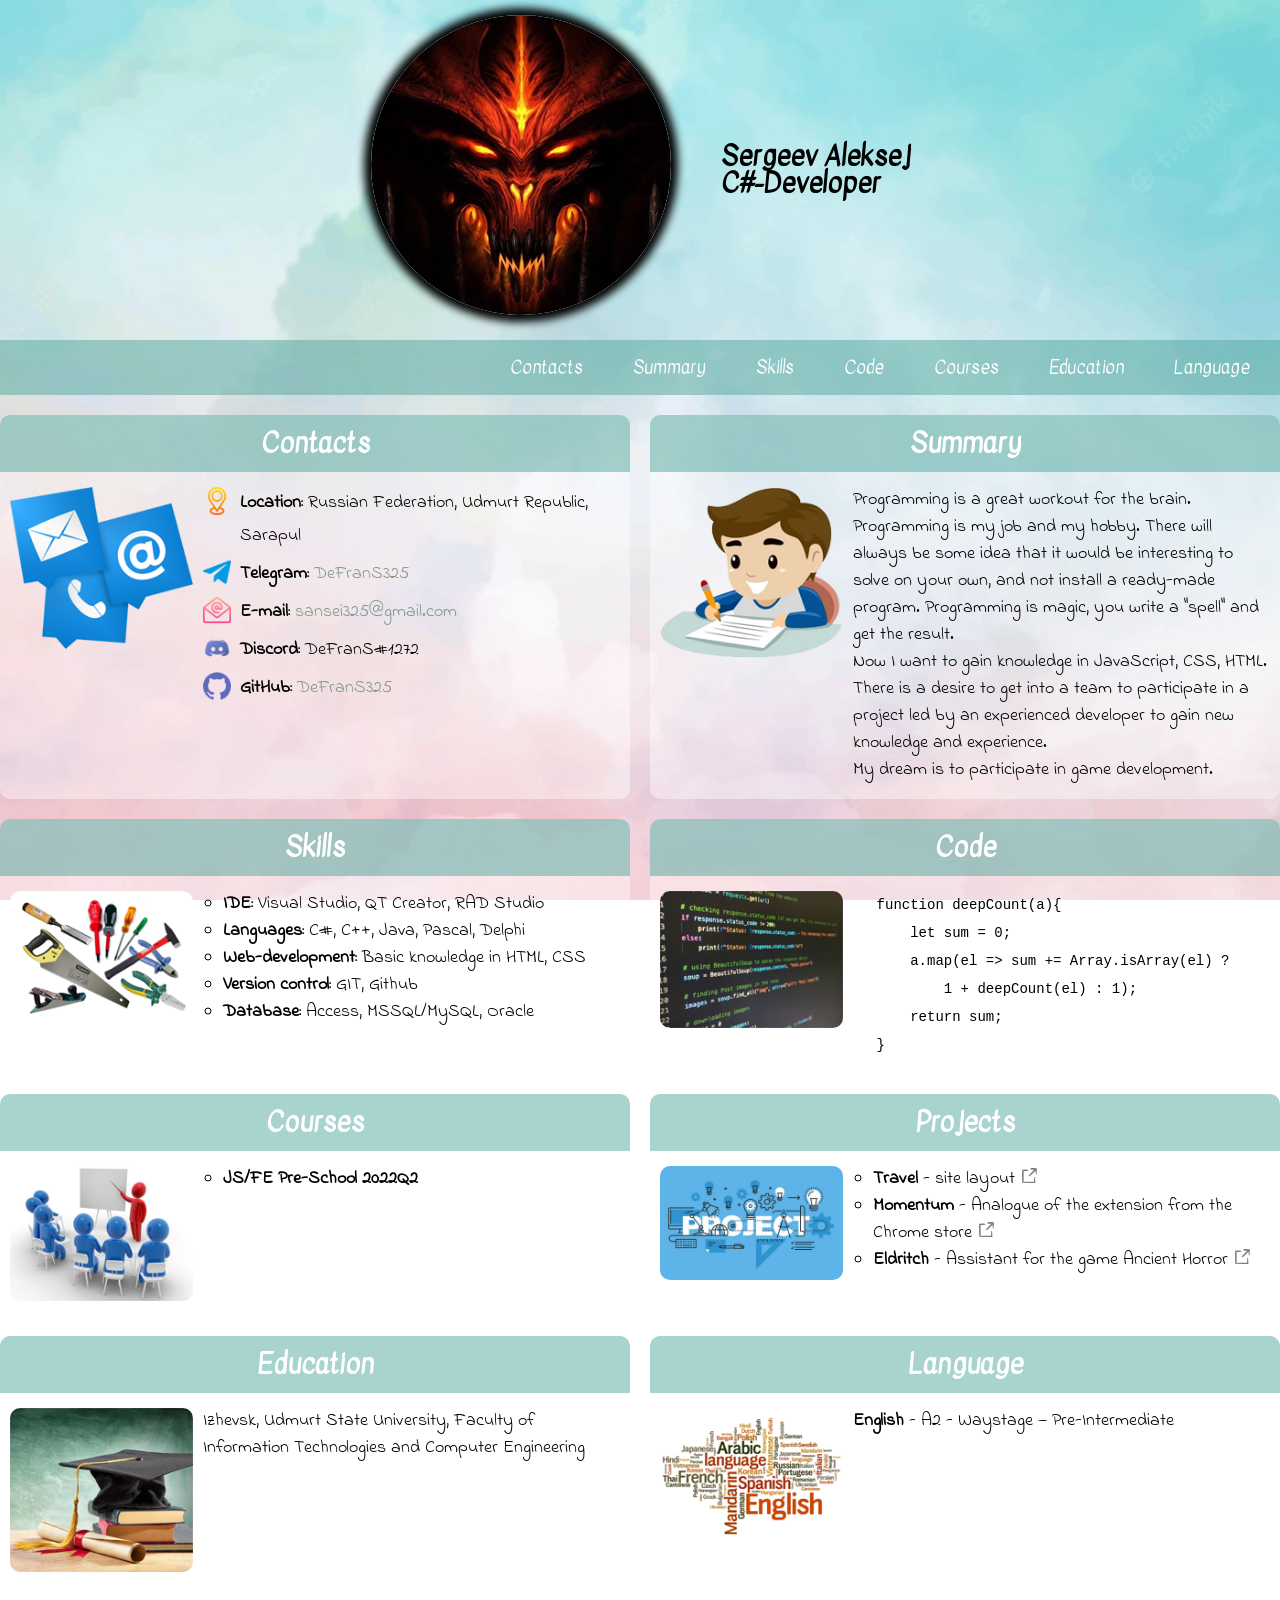
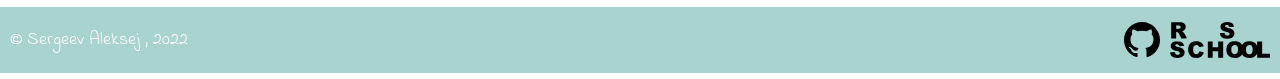
<file: index.html>
<!DOCTYPE html>
<html lang="en">
<head>
    <meta charset="UTF-8">
    <meta http-equiv="X-UA-Compatible" content="IE=edge">
    <meta name="viewport" content="width=device-width, initial-scale=1.0">
    <title>cv</title>
    <link href="css/style.css" rel="stylesheet" />
    <link href="assets/ico/favicon.ico" rel="icon" />
    <link rel="preconnect" href="https://fonts.googleapis.com">
    <link rel="preconnect" href="https://fonts.gstatic.com" crossorigin>
    <link href="https://fonts.googleapis.com/css2?family=Indie+Flower&family=Kavivanar&display=swap" rel="stylesheet">
</head>
<body>
    <!-- HEADER -->
    <header class="header">
        <div class="container header-container">
            <div class="header-avatar">
                <img src="assets/png/avatar.png" alt="My avatar" />
            </div>
            <section class="header-profile">
                <h1>Sergeev Aleksej</h1>
                <h2>C#-Developer</h2>
            </section>
        </div>
        <nav class="nav">
            <ul class="nav-list">
                <li class="nav-item"><a href="#contacts" class="nav-link">Contacts</a></li>
                <li class="nav-item"><a href="#summary" class="nav-link">Summary</a></li>
                <li class="nav-item"><a href="#skills" class="nav-link">Skills</a></li>
                <li class="nav-item"><a href="#code" class="nav-link">Code</a></li>
                <li class="nav-item"><a href="#courses" class="nav-link">Courses</a></li>
                <li class="nav-item"><a href="#education" class="nav-link">Education</a></li>
                <li class="nav-item"><a href="#language" class="nav-link">Language</a></li>
            </ul>
        </nav>
    </header>
    <!-- END HEADER -->
    <!-- MAIN -->
    <main class="main">
        <div class="main-container container">
            <section class="section" id="contacts">
                <h2 class="section-title">Contacts</h2>
                <div class="section-body">
                    <div class="section-img">
                        <img src="assets/png/contacts.png" alt="Contact Image" />
                    </div>
                    <div class="section-text">
                        <ul class="contacts-list">
                            <li class="contacts-item my-location"><b>Location:</b> Russian Federation, Udmurt Republic, Sarapul</li>
                            <li class="contacts-item telegram"><b>Telegram:</b> <a href="https://t.me/DeFranS325" class="link">DeFranS325</a></li>
                            <li class="contacts-item email"><b>E-mail:</b> <a href="mailto:sansei325@gmail.com" class="link">sansei325@gmail.com</a></li>
                            <li class="contacts-item discord"><b>Discord:</b> DeFranS#1272</li>
                            <li class="contacts-item github"><b>GitHub:</b> <a href="https://github.com/DeFranS325" class="link">DeFranS325</a></li>
                        </ul>
                    </div>
                </div>
            </section>
            <section class="section" id="summary">
                <h2 class="section-title">Summary</h2>
                <div class="section-body">
                    <div class="section-img">
                        <img src="assets/png/summary.png" alt="Summary Image" />
                    </div>
                    <div class="section-text">
                        <p>Programming is a great workout for the brain. Programming is my job and my hobby. There will always be some idea that it would be interesting to solve on your own, and not install a ready-made program. Programming is magic, you write a "spell" and get the result.</p>
                        <p>Now I want to gain knowledge in JavaScript, CSS, HTML. There is a desire to get into a team to participate in a project led by an experienced developer to gain new knowledge and experience.</p>
                        <p>My dream is to participate in game development.</p>
                    </div>
                </div>
            </section>
            <section class="section" id="skills">
                <h2 class="section-title">Skills</h2>
                <div class="section-body">
                    <div class="section-img">
                        <img src="assets/png/skills.png" alt="Skills Image" />
                    </div>
                    <div class="section-text">
                        <ul class="skills-list">
                            <li><b>IDE:</b> Visual Studio, QT Creator, RAD Studio</li>
                            <li><b>Languages:</b> C#, C++, Java, Pascal, Delphi</li>
                            <li><b>Web-development:</b> Basic knowledge in HTML, CSS</li>
                            <li><b>Version control:</b> GIT, Github</li>
                            <li><b>Database:</b> Access, MSSQL/MySQL, Oracle</li>
                        </ul>
                    </div>
                </div>
            </section>
            <section class="section" id="code">
                <h2 class="section-title">Code</h2>
                <div class="section-body">
                    <div class="section-img">
                        <img src="assets/png/code.png" alt="Code Image" />
                    </div>
<pre class="pre"><code>    function deepCount(a){
        let sum = 0;
        a.map(el => sum += Array.isArray(el) ?
            1 + deepCount(el) : 1);
        return sum;
    }
</code></pre>
                </div>
            </section>
            <section class="section" id="courses">
                <h2 class="section-title">Courses</h2>
                <div class="section-body">
                    <div class="section-img">
                        <img src="assets/png/courses.png" alt="Courses Image" />
                    </div>
                    <div class="section-text courses">
                        <ul class="courses-list">
                            <li><b>JS/FE Pre-School 2022Q2</b></li>
                        </ul>
                    </div>
                </div>
            </section>
            <section class="section" id="project">
                <h2 class="section-title">Projects</h2>
                <div class="section-body">
                    <div class="section-img">
                        <img src="assets/png/projects.png" alt="Project Image" />
                    </div>
                    <div class="section-text project">
                        <ul class="project-list">
                            <li><a href="https://defrans325.github.io/travel/" target="_blank"><b>Travel</b> - site layout<img class="link-icon" src="assets/svg/link.svg" alt="link" /></a></li>
                            <li><a href="https://defrans325.github.io/momentum/" target="_blank"><b>Momentum</b> - Analogue of the extension from the Chrome store<img class="link-icon" src="assets/svg/link.svg" alt="link" /></a></li>
                            <li><a href="https://defrans325.github.io/eldritch/" target="_blank"><b>Eldritch</b> - Assistant for the game Ancient Horror<img class="link-icon" src="assets/svg/link.svg" alt="link" /></a></li>
                        </ul>
                    </div>
                </div>
            </section>
            <section class="section" id="education">
                <h2 class="section-title">Education</h2>
                <div class="section-body">
                    <div class="section-img">
                        <img src="assets/png/education.png" alt="Education Image" />
                    </div>
                    <div class="section-text">
                        <p>Izhevsk, Udmurt State University, Faculty of Information Technologies and Computer Engineering</p>
                    </div>
                </div>
            </section>
            <section class="section" id="language">
                <h2 class="section-title">Language</h2>
                <div class="section-body">
                    <div class="section-img">
                        <img src="assets/png/language.png" alt="Language Image" />
                    </div>
                    <div class="section-text">
                        <p><b>English</b> - A2 - Waystage &#8212; Pre-Intermediate</p>
                    </div>
                </div>
            </section>
        </div>
    </main>
    <!-- END MAIN -->
    <!-- FOOTER -->
    <footer class="footer">
        <div class="container footer-container">
            <div class="footer-author">
                <p>&#169; <a href="https://github.com/DeFranS325" target="_blank" class="footer-link">Sergeev Aleksej</a> , 2022</p>
            </div>
            <div class="footer-school">
                <p>
                    <a href="https://github.com/DeFranS325" target="_blank"><img class="github" src="assets/svg/github.svg" alt="GitHub"></a>
                    <a href="https://rs.school/js/" target="_blank"><img src="assets/svg/logo-rsschool.svg" alt="RSSchool Logo" /></a>
                </p>
            </div>
        </div>
    </footer>
    <!-- END FOOTER -->
</body>
</html>
</file>
<file: css/style.css>
* {
    box-sizing: border-box;
    margin: 0;
}

h1,
h2 {
    font-family: 'Kavivanar', cursive;
}

.section h2 {
    text-align: center;
    color: white;
    padding: 15px 10px;
    margin: 0;
    background-color: rgba(83, 168, 158, 0.50);
    border-radius: 10px 10px 0 0;
}

html {
    scroll-behavior: smooth;
}

body {
    font-family: 'Indie Flower', cursive;
    min-height: 100vh;
    padding: 0;
    font-size: 18px;
    line-height: 1.5em;
    margin: 0;
    display: flex;
    flex-direction: column;
    justify-content: space-between;
    background: url("../assets/png/bg.png") center fixed;
    background-repeat: no-repeat;
    background-size: cover;
}

.main {
    padding: 20px 0;
}

.container {
    max-width: 1440px;
    margin: 0 auto;
}

.header-avatar img {
    box-shadow: 0 0 8px 7px rgb(0, 0, 0);
    border-radius: 50%;
}

.nav {
    font-family: 'Kavivanar', cursive;
    color: white;
    background-color: rgba(83, 168, 158, 0.50);
}

.nav-list {
    max-width: 1440px;
    margin: 0 auto;
    padding: 0 10px;
    display: flex;
    justify-content: flex-end;
    align-items: center;
    gap: 10px;
}

.nav-item {
    margin: 5px 0;
    transition: all .5s;
    border-radius: 8px;
}

.nav-item:hover {
    background-color: rgb(14, 73, 66, 0.50);
    border-radius: 8px;
    text-decoration: underline;
}

.nav-item,
.contacts-list li {
    list-style: none;
}

.nav-link {
    text-decoration: none;
    color: white;
    transition: color 0.5s;
    padding: 0 20px;
    line-height: 45px;
}

.main-container {
    gap: 20px;
}

.main-container,
.section div {
    display: flex;
    flex-wrap: wrap;
}

.section {
    width: calc(50% - 10px);
    margin: 0;
    background: rgba(255, 255, 255, 0.4);
    border-radius: 10px;
}

    .section:hover > h2 {
        cursor: grab;
        background-color: rgba(83, 168, 158, 0.80);
    }

    .section:hover {
        cursor: grab;
        background: rgba(255, 255, 255, 0.8);
    }

.section-body {
    padding: 15px 10px;
}

.section-item a {
    color: #829985;
    text-decoration: none;
    transition: color 0.5s;
}

    .section-item a:hover {
        color: #4d2323;
    }

.section-img {
    position: relative;
    margin: 0;
    padding: 0;
    width: 30%;
    height: 30%;
}

    .section-img img {
        width: 100%;
        border-radius: 10px;
    }

.section-text {
    width: 70%;
    padding: 0 0 0 10px;
}

    .section-text p {
        margin-top: 0;
    }

.contacts-list {
    margin: 0;
    padding: 0;
}

.skills-list,
.courses-list,
.project-list {
    list-style: circle;
    margin: 0;
    padding-left: 20px;
}

li a {
    text-decoration: none;
    color: black;
    transition: color 0.5s;
}

.link-icon {
    height: 15px;
    width: 15px;
    margin-left: 7px;
    opacity: 0.5;
    transition: opacity 0.5s;
}

.project-list li a:hover {
    color: #829985;
    text-decoration: underline;
}

.project-list li a:hover > .link-icon {
    opacity: 1;
}

.contacts-item {
    position: relative;
    margin: 0;
    margin-bottom: 5px;
    padding: 0 0 0 37px;
    font-size: 18px;
    line-height: 33px;
}

    .contacts-item::before {
        content: "";
        position: absolute;
        top: 0px;
        left: 0px;
        width: 28px;
        height: 28px;
        background-size: contain;
        background-repeat: no-repeat;
        background-position-y: center;
    }

.my-location::before {
    background-image: url("../assets/png/location.png");
}

.telegram::before {
    background-image: url("../assets/png/telegram.png");
}

.email::before {
    background-image: url("../assets/png/email.png");
}

.discord::before {
    background-image: url("../assets/png/discord.png");
}

.github::before {
    background-image: url("../assets/png/github.png");
}

.link {
    text-decoration: none;
    color: #829985;
    transition: color 0.5s;
}

    .link:hover,
    .footer-link:hover {
        color: #5d7260;
        text-decoration: underline;
    }

.pre {
    width: 70%;
    padding: 0;
    margin: 0;
}

.footer {
    width: 100%;
    background-color: rgba(83, 168, 158, 0.50);
    color: white;
}

.footer-link {
    text-decoration: none;
    color: white;
    transition: color 0.5s;
}

.footer-container {
    display: flex;
    justify-content: space-between;
    align-items: center;
    margin: 0 auto;
    padding: 0 10px;
}

code {
    font-size: 14px;
}

.header-container {
    padding: 15px 0;
    display: flex;
    justify-content: center;
}

.header-profile {
    display: flex;
    justify-content: center;
    flex-direction: column;
    padding-left: 50px;
}

.footer-school > p {
    display: flex;
    padding: 15px 0;
    gap: 10px;
    justify-content: flex-end;
    align-items: center;
}

.footer-school > p a {
    display: flex;
    justify-content: center;
    align-items: center;
}

.footer-school > p a img {
    height: 36px;
}
</file>
